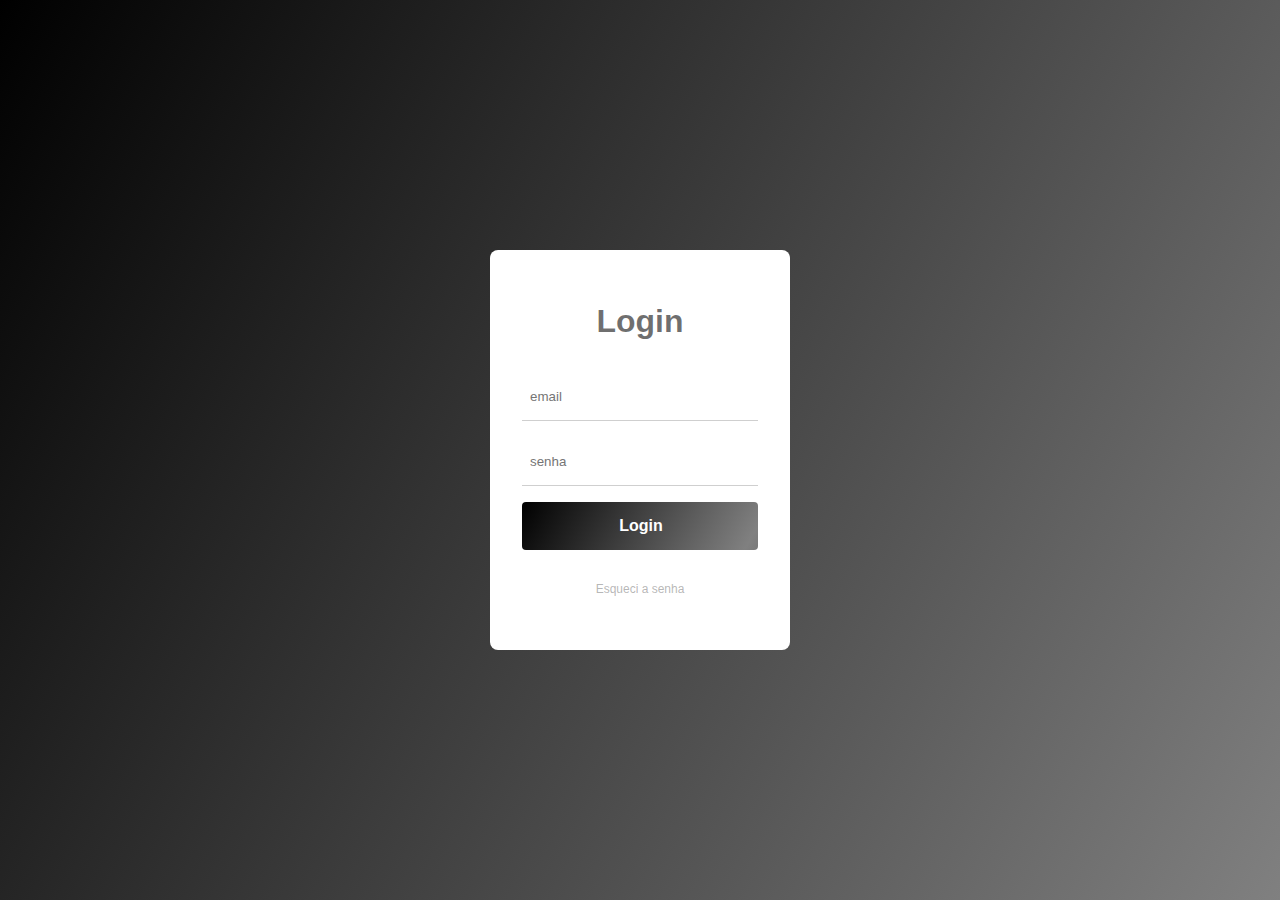
<file: Pastaprojetoo/Editora/html/login.html>
<!DOCTYPE html>
<html lang="pt-br">
<head>
    <meta charset="UTF-8">
    <meta http-equiv="X-UA-Compatible" content="IE=edge">
    <meta name="viewport" content="width=device-width, initial-scale=1.0">
    <link rel="stylesheet" href="../css/login.css">
    <script defer src="../js/login.js"></script> <!--O defer faz com que o javaScript só funcione quando o html tiver carregado por completo-->
    <title>Login</title>
</head>
<body>
   <main class="login">

        <div class="container_login">
            <h1 class="titulo_login">Login</h1>
            <form class="form-login">
                <input class="login-input" type="email" placeholder="email">
                <span class="login-input-border"></span>
               
                <input class="login-input" type="password" placeholder="senha">
                <span class="login-input-border"></span>

                <button class="login-submit">Login</button>
                <a class="reset" href="#">Esqueci a senha</a>

            </form>

        </div>

   </main>
</body>
</html>
</file>
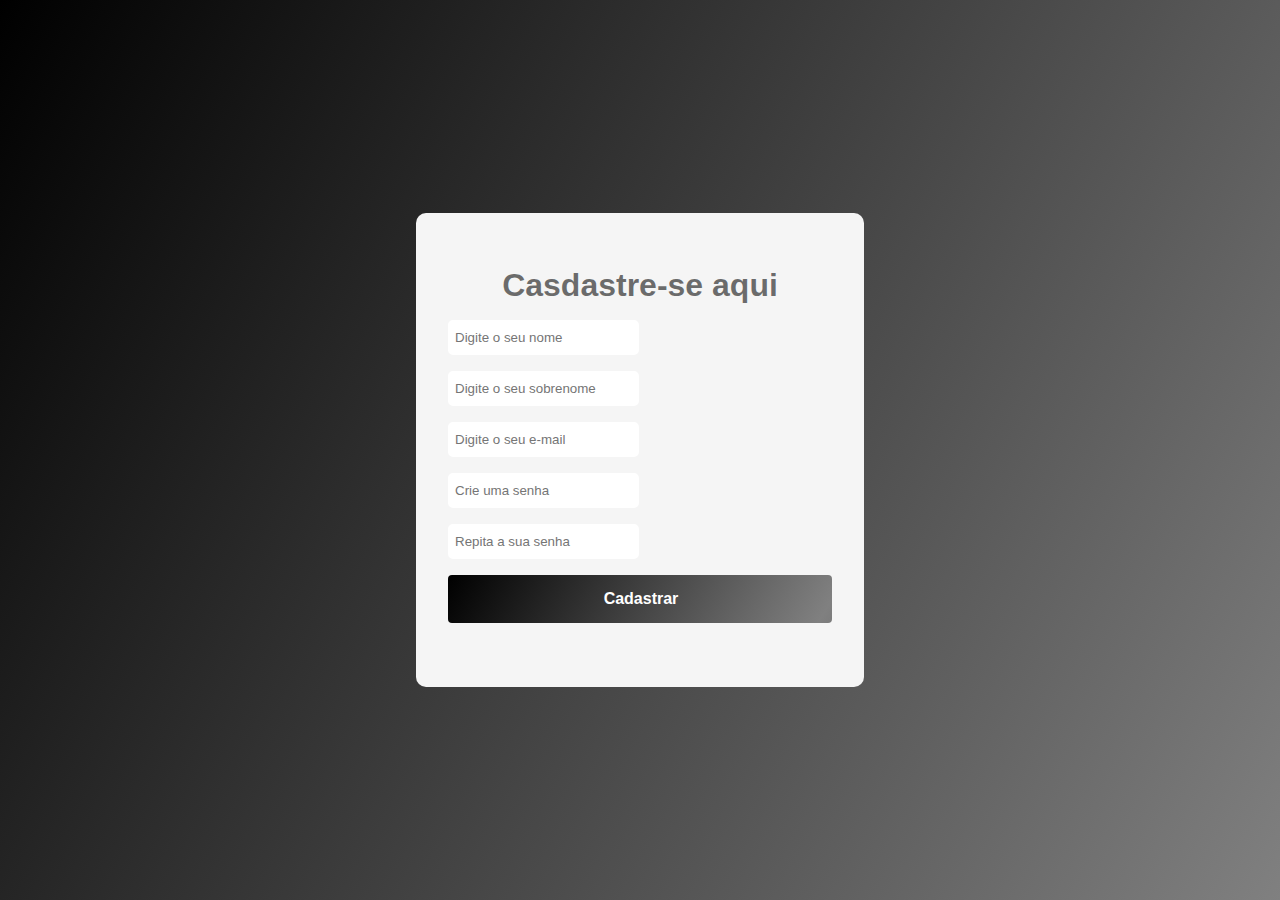
<file: Pastaprojetoo/Editora/html/registro.html>
<!DOCTYPE html>
<html lang="pt-br">
<head>
    <meta charset="UTF-8">
    <meta http-equiv="X-UA-Compatible" content="IE=edge">
    <meta name="viewport" content="width=device-width, initial-scale=1.0">
    <link rel="stylesheet" href="../css/registro.css">
    <script defer src="../js/registro.js"></script>
    <title>Registro</title>
</head>
<body>
    <div class="container">
        
        <form id="form">
            <div>
                <h1>Casdastre-se aqui</h1>
                <input type="text" placeholder="Digite o seu nome" class="inputs required" oninput="nameValidate()">
                <span class="span-required">O nome tem que ter no mínimo 3 caracteres</span>
            </div>
            <div>
                <input type="text" placeholder="Digite o seu sobrenome" class="inputs required" oninput="sobreValidate()">
                <span class="span-required">O sobrenome tem que ter no mínimo 3 caracteres</span>
            </div>

            <div>
                <input type="text" placeholder="Digite o seu e-mail" class="inputs required" oninput="emailValidate()" >
                <span class="span-required">O e-mail tem que ser válido</span>
            </div>

            <div>
                <input type="password" placeholder="Crie uma senha" class="inputs required" oninput="mainPasswordValidate()">
                <span class="span-required">A senha tem que ter no mínimo 8 caracteres</span>
            </div>
            <div>
                <input type="password" placeholder="Repita a sua senha" class="inputs required" oninput="comparePassword()">
                <span class="span-required">A senha não confere</span>
            </div>

            <button type="submit">Cadastrar</button>
        </form>

    </div>

</body>
</html>
</file>
<file: Pastaprojetoo/Editora/css/login.css>
body{
    margin: 0;
    padding: 0;
    font-family: sans-serif;
}

/*Estilizando o fundo da página */
.login {
    height: 100vh;
    background: linear-gradient(120deg, black, grey);
    display: flex;
    justify-content: center;
    align-items: center;
}

/* Estilizando o container * obs: borde-box calcula junto com o padding*/

.container_login {
    min-height: 400px;
    width: 300px;
    background-color: white;
    box-sizing: border-box;
    padding: 32px;
    border-radius: 8px;
    display: flex;
    flex-direction: column;
    align-items: center;
}

/* Título */

.titulo_login {
    margin-bottom: 32px;
    color: rgba(0, 0, 0, 0.57);
}

/*Estilizando o form */

.form-login{
    width: 100%;
    display: flex;
    flex-direction: column;
    align-items: center;
    justify-content: center;
}

/*Estilizando area login */

.login-input {

    height: 48px;
    width: 100%;
    box-sizing: border-box;
    padding-left: 8px;
    border: unset;
    outline: none;
}

.login-input-border{
    height: 1px;
    width: 100%;
    margin-bottom: 16px;
    background-color: #cfcfcf;
    transition: .3s ease-in-out;
}

.login-input-border::after{
    content: '';
    display: block;
    height: 1px;
    width: 0;
    margin-bottom: 16px;
    background: linear-gradient(120deg, black, grey);
    transition: .3s ease-in-out;

}

/*Dando efeito no input */
.login-input:focus + .login-input-border::after{
    width: 100%;
}

.login-input-border.error::after{
    background: red ;
}

/*Estilizando o button e reset */
.login-submit {
    height: 48px;
    width: 100%;
    padding-left: 8px;
    outline: none;
    position: relative;
    background: linear-gradient(120deg, black,gray,black);
    background-size: 200%;
    margin-bottom: 32px;
    color: white;
    font-size: 16px;
    font-weight: bold;
    border: unset;
    border-radius: 4px;
    cursor: pointer;
    transition: .5s ease;
}

.login-submit:disabled{
    background: rgba(0, 0, 0, 0.393);
    cursor: not-allowed;
}

.login-submit:hover{
    background-position: right;
}

.login-submit.success{
    background: rgb(56, 154, 56);
}

.login-submit.error{
    background: red;
}



.reset{
    font-size: 12px;
    color: rgba(128, 128, 128, 0.574);
    text-decoration: none;
    
}
</file>
<file: Pastaprojetoo/Editora/css/registro.css>
body{
    margin: 0;
    padding: 0;
    
}

/*Estilizando o fundo da página */
.container { 
    font-family: sans-serif; 
    background: linear-gradient(120deg, black, grey);
    color: white;
    display: flex;
    justify-content: center;
    align-items: center;
    height: 100vh;
}

form{
    background-color: whitesmoke;
    padding: 32px;
    border-radius: 10px;
    min-width: 30%;
    overflow: auto;
}

h1{
    margin-bottom: 1rem;
    text-align: center;
    color: rgba(0, 0, 0, 0.57);
}

.container form{
    display: flex;
    flex-direction: column;
    gap: 1rem;


}

.span-required{
    font-size: 12px;
    margin: 3px 0 0 1px;
    color: red;
    display: none;
}

.inputs{
    padding: 8px 5px;
    outline: none;
    border-radius: 5px;
    background-color: white;
    border: 2px solid white;
    color: black;    
    transition: .3s;
}

.inputs:focus{
    border-color: black;
}

button[type="submit"]{
    height: 48px;
    width: 100%;
    padding-left: 8px;
    outline: none;
    position: relative;
    background: linear-gradient(120deg, black,gray,black);
    background-size: 200%;
    margin-bottom: 32px;
    color: white;
    font-size: 16px;
    font-weight: bold;
    border: unset;
    border-radius: 4px;
    cursor: pointer;
    transition: .3s;
}

button[type="submit"]:hover{
    background-position: right;
}
</file>
